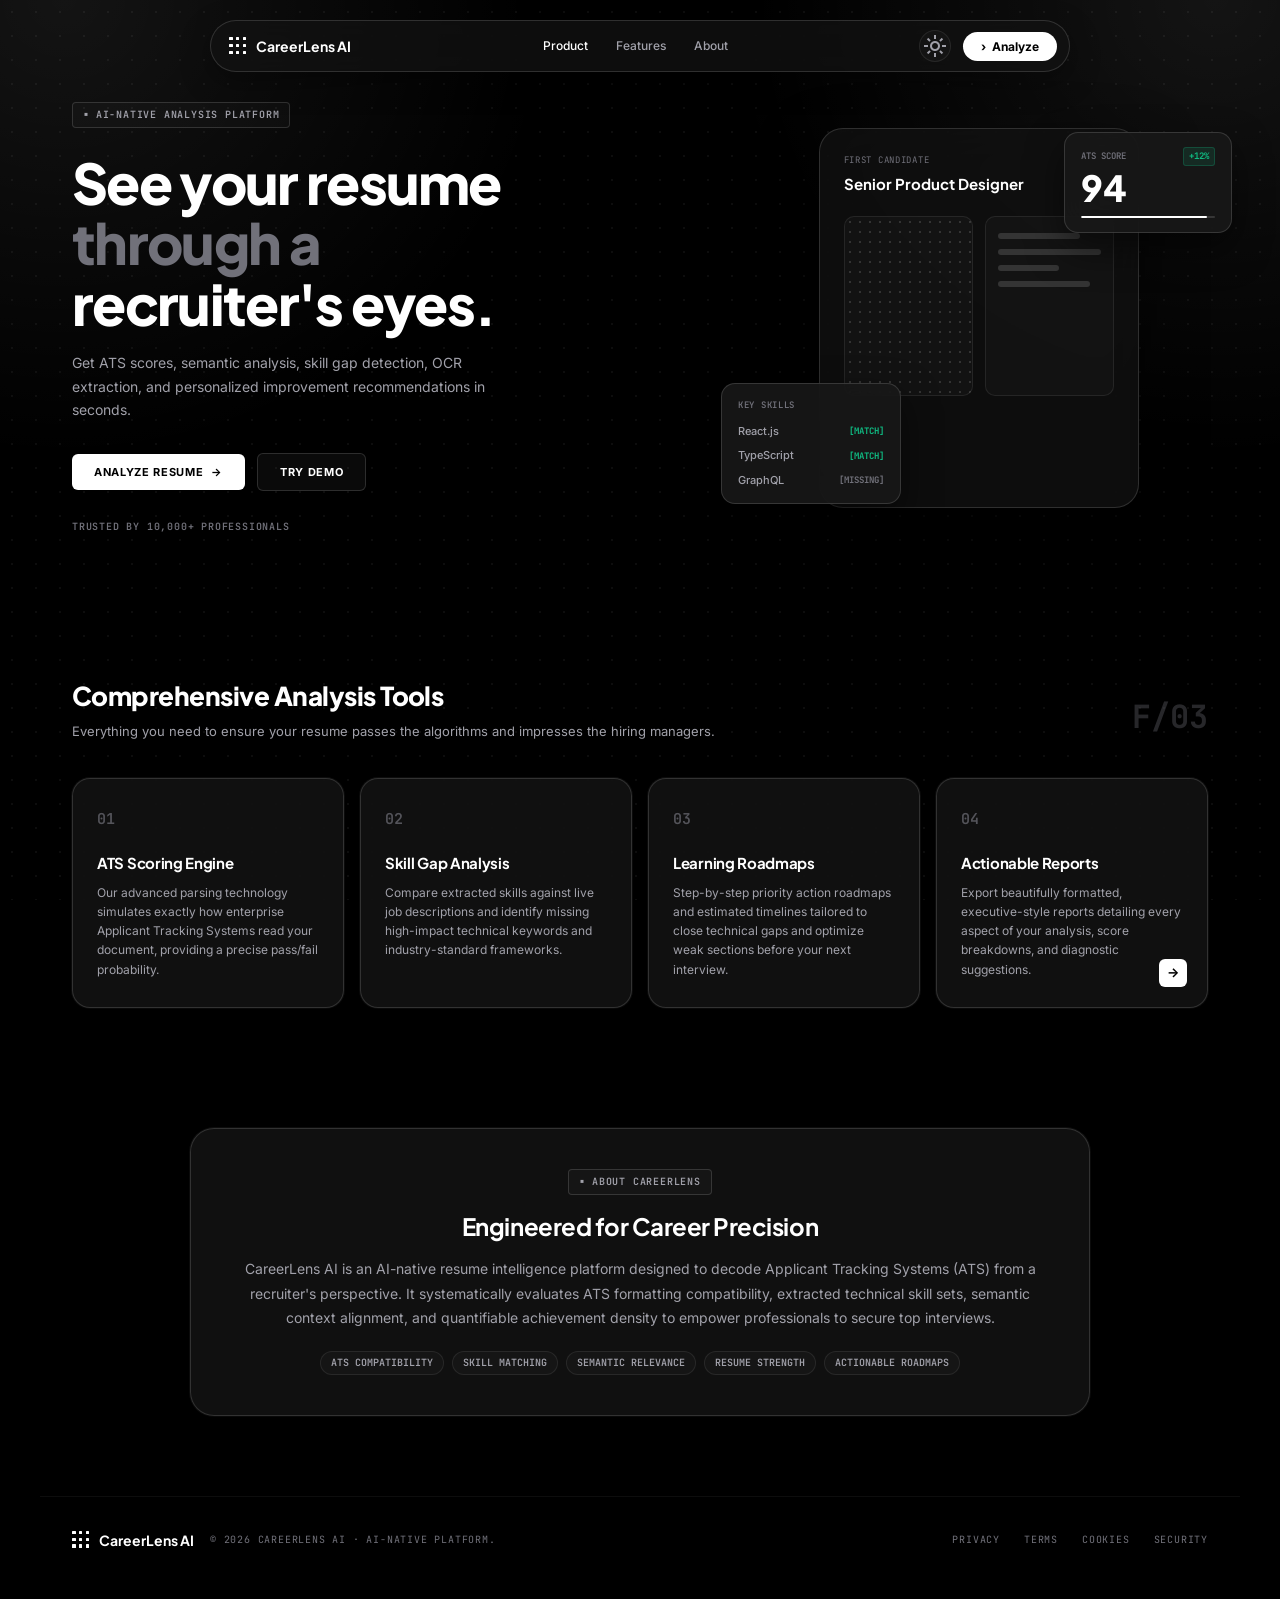
<file: templates/index.html>
<!DOCTYPE html>
<html lang="en">
<head>
  <meta charset="utf-8" />
  <meta name="viewport" content="width=device-width, initial-scale=1.0" />
  <title>CareerLens AI — See Your Resume Through a Recruiter's Eyes</title>
  <meta name="description" content="AI-native resume analysis platform. Instant ATS scores, semantic keyword matching, skill gap detection, and personalized roadmaps." />

  <!-- Google Fonts -->
  <link rel="preconnect" href="https://fonts.googleapis.com" />
  <link rel="preconnect" href="https://fonts.gstatic.com" crossorigin />
  <link href="https://fonts.googleapis.com/css2?family=Inter:wght@300;400;500;600;700&family=Plus+Jakarta+Sans:wght@600;700;800&family=JetBrains+Mono:wght@400;500;600;700&display=swap" rel="stylesheet" />
  <link href="https://fonts.googleapis.com/css2?family=Material+Symbols+Outlined:wght,FILL@100..700,0..1&display=swap" rel="stylesheet" />
  <link rel="stylesheet" href="https://cdnjs.cloudflare.com/ajax/libs/font-awesome/6.5.1/css/all.min.css" />

  <!-- Styles -->
  <link rel="stylesheet" href="/static/css/style.css" />

  <!-- Early Theme Init -->
  <script>
    (function() {
      const saved = localStorage.getItem('cl_theme') || 'dark';
      document.documentElement.setAttribute('data-theme', saved);
    })();
  </script>
</head>
<body class="cl-landing-body">

  <!-- Atmospheric Spotlight Beams -->
  <div class="cl-spotlight-left" aria-hidden="true"></div>
  <div class="cl-spotlight-right" aria-hidden="true"></div>

  <!-- ════════════════════════════════════════════
       1. STICKY FLOATING PILL NAVBAR
       ════════════════════════════════════════════ -->
  <header class="cl-floating-nav-wrapper">
    <nav class="cl-floating-navbar" role="navigation" aria-label="Main navigation">
      <a href="/" class="cl-brand" aria-label="CareerLens AI Home">
        <div class="cl-brand-matrix" aria-hidden="true">
          <span></span><span></span><span></span>
          <span></span><span></span><span></span>
          <span></span><span></span><span></span>
        </div>
        <span class="cl-brand-name">CareerLens AI</span>
      </a>

      <div class="cl-floating-links" role="list">
        <a href="#product" class="active" role="listitem">Product</a>
        <a href="#features" role="listitem">Features</a>
        <a href="#about" role="listitem">About</a>
      </div>

      <div class="cl-floating-cta">
        <button class="cl-theme-toggle" id="theme-toggle-btn" aria-label="Toggle light and dark mode" title="Toggle Theme">
          <span class="material-symbols-outlined" id="theme-icon">light_mode</span>
        </button>
        <button class="cl-btn-pill-analyze" id="analyze-trigger-btn" onclick="openUploadDrawer()" aria-expanded="false" aria-controls="upload-drawer" aria-label="Analyze Resume">
          <span class="cl-chevron-icon">›</span> Analyze
        </button>
      </div>
    </nav>
  </header>

  <!-- ════════════════════════════════════════════
       2. HERO SECTION
       ════════════════════════════════════════════ -->
  <main>
    <section class="cl-hero-exact" id="product">
      <div class="cl-hero-inner">

        <!-- Left Column: Copy & Actions -->
        <div class="cl-hero-copy">
          <div class="cl-hero-tag">
            <span class="cl-tag-sq">▪</span> AI-NATIVE ANALYSIS PLATFORM
          </div>

          <h1 class="cl-hero-title-exact">
            See your resume<br>
            <span class="cl-dim-line">through a</span><br>
            recruiter's eyes.
          </h1>

          <p class="cl-hero-desc-exact">
            Get ATS scores, semantic analysis, skill gap detection, OCR extraction, and personalized improvement recommendations in seconds.
          </p>

          <div class="cl-hero-buttons-exact">
            <button class="cl-btn-analyze-rect" id="analyze-trigger-btn-hero" onclick="openUploadDrawer()">
              ANALYZE RESUME <span class="cl-btn-arrow">→</span>
            </button>
            <button class="cl-btn-demo-rect" id="demo-trigger-btn-hero" onclick="runDemoScan()">
              TRY DEMO
            </button>
          </div>

          <div class="cl-hero-trust-label">
            TRUSTED BY 10,000+ PROFESSIONALS
          </div>
        </div>

        <!-- Right Column: Glass Mockup Dashboard -->
        <div class="cl-hero-mockup-wrapper" aria-hidden="true">
          
          <!-- Base Mockup Container -->
          <div class="cl-mock-container">
            <div class="cl-mock-header">
              <div class="cl-mock-subtitle">FIRST CANDIDATE</div>
              <div class="cl-mock-candidate-name">Senior Product Designer</div>
            </div>

            <div class="cl-mock-body-grid">
              <div class="cl-mock-dot-box"></div>
              <div class="cl-mock-lines-box">
                <div class="cl-mock-line w-80"></div>
                <div class="cl-mock-line w-100"></div>
                <div class="cl-mock-line w-60"></div>
                <div class="cl-mock-line w-90"></div>
              </div>
            </div>
          </div>

          <!-- Floating Glass Card 1: ATS SCORE 94 -->
          <div class="cl-float-score-card">
            <div class="cl-float-score-header">
              <span class="cl-float-score-label">ATS SCORE</span>
              <span class="cl-float-pill-green">+12%</span>
            </div>
            <div class="cl-float-score-number" id="hero-mock-score">94</div>
            <div class="cl-float-score-track">
              <div class="cl-float-score-fill" id="hero-mock-bar" style="width:94%;"></div>
            </div>
          </div>

          <!-- Floating Glass Card 2: KEY SKILLS -->
          <div class="cl-float-skills-card">
            <div class="cl-float-skills-header">KEY SKILLS</div>
            <div class="cl-float-skills-list">
              <div class="cl-float-skill-row">
                <span class="cl-float-skill-name">React.js</span>
                <span class="cl-skill-tag-match">[MATCH]</span>
              </div>
              <div class="cl-float-skill-row">
                <span class="cl-float-skill-name">TypeScript</span>
                <span class="cl-skill-tag-match">[MATCH]</span>
              </div>
              <div class="cl-float-skill-row">
                <span class="cl-float-skill-name">GraphQL</span>
                <span class="cl-skill-tag-miss">[MISSING]</span>
              </div>
            </div>
          </div>

        </div>

      </div>

      <!-- ════ Sliding Upload Drawer ════ -->
      <div id="upload-drawer" style="display:none;margin-top:56px;" aria-label="Resume upload portal">
        <div class="cl-upload-panel">
          <div style="margin-bottom:24px;">
            <div class="cl-hero-tag" style="margin-bottom:10px;">
              <span class="cl-tag-sq">▪</span> RESUME SCANNER
            </div>
            <h2 style="font-size:20px;font-weight:700;margin-bottom:4px;">Upload Portal</h2>
            <p class="label-mono">Upload your PDF resume and paste target job requirements to begin instant analysis.</p>
          </div>

          <form id="analyzer-form" method="POST" action="/upload" enctype="multipart/form-data" novalidate>
            <input type="hidden" id="temp-filename" name="temp_filename" />

            <div class="cl-upload-grid">
              <!-- Left: File Dropzone -->
              <div>
                <label class="label-mono" style="display:block;margin-bottom:8px;">Resume PDF</label>
                <div class="cl-dropzone" id="upload-area" tabindex="0" role="button"
                     aria-label="Click or drag to upload PDF" title="Drag and drop or click to upload">
                  <div class="cl-dropzone-icon" aria-hidden="true">
                    <span class="material-symbols-outlined">upload_file</span>
                  </div>
                  <div style="font-size:13px;font-weight:600;color:var(--text-primary);margin-bottom:4px;">
                    Click or drag PDF here
                  </div>
                  <div class="label-mono">Max 5 MB · PDF only</div>
                  <input type="file" id="file-input" name="resume" accept=".pdf" class="visually-hidden"
                         style="display:none;" aria-label="Upload resume PDF" />
                </div>

                <!-- File badge -->
                <div class="cl-file-badge" id="file-name-badge" style="display:none;">
                  <span style="display:flex;align-items:center;gap:8px;font-size:12px;font-weight:600;color:var(--accent-match);">
                    <span class="material-symbols-outlined" style="font-size:16px;">check_circle</span>
                    <span id="file-display-name"></span>
                  </span>
                  <button type="button" class="btn-cl-ghost" id="change-file-btn" style="padding:4px 8px;font-size:11px;">
                    Change
                  </button>
                </div>

                <!-- Progress bar -->
                <div class="cl-progress-wrap" id="upload-progress-container" style="display:none;">
                  <div style="display:flex;justify-content:space-between;align-items:center;margin-bottom:6px;">
                    <span style="font-family:var(--font-mono);font-size:10px;color:var(--text-secondary);display:flex;align-items:center;gap:6px;">
                      <span class="material-symbols-outlined" style="font-size:12px;animation:spin 1s linear infinite;">sync</span>
                      Uploading
                    </span>
                    <span style="font-family:var(--font-mono);font-size:10px;color:var(--text-muted);" id="upload-percentage">0%</span>
                  </div>
                  <div class="cl-progress-track">
                    <div class="cl-progress-fill" id="upload-progress-bar" style="width:0%;"></div>
                  </div>
                  <div style="display:flex;justify-content:space-between;margin-top:6px;">
                    <span style="font-family:var(--font-mono);font-size:9px;color:var(--text-muted);" id="upload-size"></span>
                    <button type="button" class="btn-cl-ghost" id="cancel-upload-btn"
                            style="padding:0;font-size:10px;color:var(--accent-miss);">Cancel</button>
                  </div>
                </div>
              </div>

              <!-- Right: Job Description -->
              <div>
                <label class="label-mono" style="display:block;margin-bottom:8px;" for="job-description">
                  Target Job Description
                </label>
                <div class="cl-sample-pills" role="group" aria-label="Sample job descriptions">
                  <button type="button" class="cl-sample-pill" onclick="useSample('swe')">Software Engineer</button>
                  <button type="button" class="cl-sample-pill" onclick="useSample('frontend')">Frontend Dev</button>
                  <button type="button" class="cl-sample-pill" onclick="useSample('backend')">Backend Dev</button>
                  <button type="button" class="cl-sample-pill" onclick="useSample('data')">Data Analyst</button>
                  <button type="button" class="cl-sample-pill" onclick="useSample('ml')">ML Engineer</button>
                </div>
                <textarea class="cl-textarea" id="job-description" name="job_description" rows="7"
                          placeholder="Paste the target job requirements here (min. 20 characters) or click one of the quick sample role pills above..."
                          required aria-required="true"></textarea>
              </div>
            </div>

            <button type="submit" class="btn-cl-primary" id="submit-btn"
                    style="width:100%;justify-content:center;padding:14px;font-size:14px;">
              Analyze Resume Match →
            </button>
          </form>
        </div>
      </div>
    </section>

    <!-- ════════════════════════════════════════════
         3. FEATURES SECTION (F/03 4-Card Grid)
         ════════════════════════════════════════════ -->
    <section class="cl-features-section-exact reveal-on-scroll" id="features">
      <div class="cl-features-header-exact">
        <div class="cl-features-title-wrap">
          <h2 class="cl-features-main-title">Comprehensive Analysis Tools</h2>
          <p class="cl-features-sub-title">Everything you need to ensure your resume passes the algorithms and impresses the hiring managers.</p>
        </div>
        <div class="cl-features-code-tag">F/03</div>
      </div>

      <div class="cl-features-grid-4">
        <!-- Card 01 -->
        <div class="cl-feature-card-exact reveal-on-scroll" style="animation-delay:0.05s;">
          <div class="cl-feature-num">01</div>
          <h3 class="cl-feature-title">ATS Scoring Engine</h3>
          <p class="cl-feature-desc">Our advanced parsing technology simulates exactly how enterprise Applicant Tracking Systems read your document, providing a precise pass/fail probability.</p>
        </div>

        <!-- Card 02 -->
        <div class="cl-feature-card-exact reveal-on-scroll" style="animation-delay:0.1s;">
          <div class="cl-feature-num">02</div>
          <h3 class="cl-feature-title">Skill Gap Analysis</h3>
          <p class="cl-feature-desc">Compare extracted skills against live job descriptions and identify missing high-impact technical keywords and industry-standard frameworks.</p>
        </div>

        <!-- Card 03 -->
        <div class="cl-feature-card-exact reveal-on-scroll" style="animation-delay:0.15s;">
          <div class="cl-feature-num">03</div>
          <h3 class="cl-feature-title">Learning Roadmaps</h3>
          <p class="cl-feature-desc">Step-by-step priority action roadmaps and estimated timelines tailored to close technical gaps and optimize weak sections before your next interview.</p>
        </div>

        <!-- Card 04 -->
        <div class="cl-feature-card-exact reveal-on-scroll" style="animation-delay:0.2s;">
          <div class="cl-feature-num">04</div>
          <h3 class="cl-feature-title">Actionable Reports</h3>
          <p class="cl-feature-desc">Export beautifully formatted, executive-style reports detailing every aspect of your analysis, score breakdowns, and diagnostic suggestions.</p>
          <div class="cl-feature-arrow-btn" aria-hidden="true">
            <span>→</span>
          </div>
        </div>
      </div>
    </section>

    <!-- ════════════════════════════════════════════
         4. ABOUT SECTION
         ════════════════════════════════════════════ -->
    <section class="cl-about-section-exact reveal-on-scroll" id="about">
      <div class="cl-about-inner">
        <div class="cl-hero-tag" style="margin-bottom:12px;">
          <span class="cl-tag-sq">▪</span> ABOUT CAREERLENS
        </div>
        <h2 style="font-size:24px;font-weight:700;margin-bottom:12px;color:var(--text-primary);">
          Engineered for Career Precision
        </h2>
        <p style="font-size:14px;color:var(--text-secondary);line-height:1.75;margin-bottom:20px;">
          CareerLens AI is an AI-native resume intelligence platform designed to decode Applicant Tracking Systems (ATS) from a recruiter's perspective. It systematically evaluates ATS formatting compatibility, extracted technical skill sets, semantic context alignment, and quantifiable achievement density to empower professionals to secure top interviews.
        </p>
        <div class="cl-about-pills-row">
          <span class="cl-pill cl-pill-neutral">ATS Compatibility</span>
          <span class="cl-pill cl-pill-neutral">Skill Matching</span>
          <span class="cl-pill cl-pill-neutral">Semantic Relevance</span>
          <span class="cl-pill cl-pill-neutral">Resume Strength</span>
          <span class="cl-pill cl-pill-neutral">Actionable Roadmaps</span>
        </div>
      </div>
    </section>
  </main>

  <!-- ════════════════════════════════════════════
       5. MINIMAL FOOTER
       ════════════════════════════════════════════ -->
  <footer class="cl-footer-exact">
    <div class="cl-footer-left">
      <div class="cl-brand" style="text-decoration:none;">
        <div class="cl-brand-matrix" aria-hidden="true">
          <span></span><span></span><span></span>
          <span></span><span></span><span></span>
          <span></span><span></span><span></span>
        </div>
        <span class="cl-brand-name">CareerLens AI</span>
      </div>
      <span class="cl-footer-copy-text">© 2026 CAREERLENS AI · AI-NATIVE PLATFORM.</span>
    </div>

    <nav class="cl-footer-links-exact" aria-label="Footer navigation">
      <a href="#">PRIVACY</a>
      <a href="#">TERMS</a>
      <a href="#">COOKIES</a>
      <a href="#">SECURITY</a>
    </nav>
  </footer>

  <!-- ════════════════════════════════════════════
       6. MODALS & OVERLAYS (HIDDEN BY DEFAULT)
       ════════════════════════════════════════════ -->

  <!-- Scanning Screen (Wave & Donut Pipeline) -->
  <div id="loading-overlay" style="display:none;" aria-live="polite" role="status">
    
    <header class="cl-floating-nav-wrapper">
      <nav class="cl-floating-navbar">
        <a href="/" class="cl-brand">
          <div class="cl-brand-matrix">
            <span></span><span></span><span></span>
            <span></span><span></span><span></span>
            <span></span><span></span><span></span>
          </div>
          <span class="cl-brand-name">CareerLens AI</span>
        </a>
        <div class="cl-floating-links">
          <a href="#product" class="active">Product</a>
          <a href="#features">Features</a>
          <a href="#about">About</a>
        </div>
        <div class="cl-floating-cta">
          <button class="cl-btn-pill-analyze" disabled>
            <span class="cl-chevron-icon">›</span> Analyze
          </button>
        </div>
      </nav>
    </header>

    <div class="cl-scanning-main-content">
      <!-- Wave Scanner View -->
      <div id="scan-view-wave" class="cl-scan-wave-box">
        <div class="cl-scan-graphic-container">
          <div class="cl-scan-doc-silhouette">
            <div class="cl-scan-avatar-circle"></div>
            <div class="cl-scan-line-skel" style="width:70%;"></div>
            <div class="cl-scan-line-skel" style="width:100%;"></div>
            <div class="cl-scan-line-skel" style="width:85%;"></div>
            <div class="cl-scan-line-skel" style="width:60%;"></div>
            <div class="cl-scan-line-skel" style="width:90%;"></div>
          </div>

          <svg class="cl-scan-wave-svg" viewBox="0 0 500 200" preserveAspectRatio="none">
            <defs>
              <linearGradient id="waveGlow" x1="0%" y1="0%" x2="100%" y2="0%">
                <stop offset="0%" stop-color="#ffffff" stop-opacity="0.2"/>
                <stop offset="30%" stop-color="#ffffff" stop-opacity="0.8"/>
                <stop offset="60%" stop-color="#ffffff" stop-opacity="1"/>
                <stop offset="85%" stop-color="#ffffff" stop-opacity="0.9"/>
                <stop offset="100%" stop-color="#ffffff" stop-opacity="0.3"/>
              </linearGradient>
              <filter id="waveBlur" x="-20%" y="-20%" width="140%" height="140%">
                <feGaussianBlur stdDeviation="3" result="blur"/>
                <feMerge>
                  <feMergeNode in="blur"/>
                  <feMergeNode in="SourceGraphic"/>
                </feMerge>
              </filter>
            </defs>
            <path class="wave-filament f-1" d="M 10 100 Q 140 100 220 70 T 360 40 T 490 100" />
            <path class="wave-filament f-2" d="M 10 100 Q 120 120 200 80 T 350 48 T 490 100" />
            <path class="wave-filament f-3" d="M 10 100 Q 150 140 240 100 T 370 65 T 490 100" />
            <path class="wave-main" d="M 10 100 Q 130 110 210 65 T 355 42 T 490 100" filter="url(#waveBlur)" stroke="url(#waveGlow)" />
            <circle cx="160" cy="92" r="2" fill="#fff" class="wave-sparkle s-1" />
            <circle cx="355" cy="42" r="3" fill="#fff" class="wave-sparkle s-2" />
            <circle cx="410" cy="115" r="2" fill="#fff" class="wave-sparkle s-3" />
          </svg>

          <div class="cl-scan-tube-wrap">
            <div class="cl-scan-tube-track">
              <div class="cl-scan-tube-fill" id="scan-tube-fill" style="width:0%;">
                <div class="cl-scan-tube-head"></div>
              </div>
            </div>
          </div>
        </div>

        <h2 class="cl-scanning-title-exact">
          Scanning for<br>
          recruiter insights...
        </h2>

        <div style="display:flex;flex-direction:column;align-items:center;gap:12px;margin-top:16px;">
          <div style="font-family:var(--font-mono);font-size:12px;letter-spacing:0.08em;color:var(--text-secondary);" id="scan-status-indicator">
            <span id="scan-pct-text">0%</span> · <span id="scan-stage-name">EXTRACTING RESUME DATA</span>
          </div>
          <button type="button" class="btn-cl-ghost" id="toggle-pipeline-details-btn" style="font-size:11px;color:var(--text-muted);">
            <span class="material-symbols-outlined" style="font-size:14px;">visibility</span> Show Analysis Pipeline
          </button>
        </div>
      </div>

      <!-- Donut Pipeline View -->
      <div id="scan-view-modal" class="cl-scan-modal-card" style="display:none;">
        <div class="cl-scan-modal-grid">
          <div class="cl-scan-circle-container">
            <svg viewBox="0 0 140 140" class="cl-scan-circle-svg">
              <circle cx="70" cy="70" r="58" fill="none" stroke="rgba(255,255,255,0.08)" stroke-width="8"></circle>
              <circle id="scan-circle-progress" cx="70" cy="70" r="58" fill="none"
                      stroke="#ffffff" stroke-width="8" stroke-linecap="round"
                      stroke-dasharray="364.42" stroke-dashoffset="364.42"
                      style="transform:rotate(-90deg);transform-origin:50% 50%;transition:stroke-dashoffset 0.15s ease;"></circle>
            </svg>
            <div class="cl-scan-circle-center">
              <div class="cl-scan-circle-pct" id="scan-circle-pct-label">0%</div>
              <div class="cl-scan-circle-tag">PROCESSING</div>
            </div>
          </div>

          <div class="cl-scan-modal-steps-col">
            <div class="cl-scan-step-row active-step" id="step-extract">
              <div class="cl-scan-step-badge"><span class="material-symbols-outlined">sync</span></div>
              <span class="cl-scan-step-text">Extracting Resume Data</span>
            </div>
            <div class="cl-scan-step-row pending" id="step-ocr">
              <div class="cl-scan-step-badge"><span class="material-symbols-outlined">document_scanner</span></div>
              <span class="cl-scan-step-text">Running OCR &amp; Text Recognition</span>
            </div>
            <div class="cl-scan-step-row pending" id="step-skills">
              <div class="cl-scan-step-badge"><span class="material-symbols-outlined">psychology</span></div>
              <span class="cl-scan-step-text">Matching Skills to Standards</span>
            </div>
            <div class="cl-scan-step-row pending" id="step-ats">
              <div class="cl-scan-step-badge"><span class="material-symbols-outlined">calculate</span></div>
              <span class="cl-scan-step-text">Calculating ATS Score</span>
            </div>
            <div class="cl-scan-step-row pending" id="step-report">
              <div class="cl-scan-step-badge"><span class="material-symbols-outlined">insights</span></div>
              <span class="cl-scan-step-text">Generating Recommendations</span>
            </div>

            <div style="margin-top:20px;">
              <button type="button" class="btn-cl-ghost" id="toggle-wave-view-btn" style="font-size:11px;color:var(--text-muted);padding-left:0;">
                <span class="material-symbols-outlined" style="font-size:14px;">graphic_eq</span> Switch to Wave Animation
              </button>
            </div>
          </div>
        </div>
      </div>

      <div style="text-align:center;margin-top:32px;">
        <button id="cancel-analysis" class="cl-btn-cancel-scan" aria-label="Cancel analysis">
          ✕ Cancel Analysis
        </button>
      </div>
    </div>

    <footer class="cl-footer-exact" style="width:100%;">
      <div class="cl-footer-left">
        <div class="cl-brand" style="text-decoration:none;">
          <div class="cl-brand-matrix">
            <span></span><span></span><span></span>
            <span></span><span></span><span></span>
            <span></span><span></span><span></span>
          </div>
          <span class="cl-brand-name">CareerLens AI</span>
        </div>
        <span class="cl-footer-copy-text">© 2026 CAREERLENS AI · AI-NATIVE PLATFORM.</span>
      </div>
      <div class="cl-footer-links-exact">
        <a href="#">PRIVACY</a>
        <a href="#">TERMS</a>
        <a href="#">COOKIES</a>
        <a href="#">SECURITY</a>
      </div>
    </footer>
  </div>

  <!-- Format Not Supported Error Screen -->
  <div id="format-error-overlay" style="display:none;" aria-modal="true" role="alertdialog">
    <header class="cl-floating-nav-wrapper">
      <nav class="cl-floating-navbar">
        <a href="/" class="cl-brand">
          <div class="cl-brand-matrix">
            <span></span><span></span><span></span>
            <span></span><span></span><span></span>
            <span></span><span></span><span></span>
          </div>
          <span class="cl-brand-name">CareerLens AI</span>
        </a>
        <div class="cl-floating-links">
          <a href="#product" class="active">Product</a>
          <a href="#features">Features</a>
          <a href="#about">About</a>
        </div>
        <div class="cl-floating-cta">
          <button class="cl-btn-pill-analyze" disabled>
            <span class="cl-chevron-icon">›</span> Analyze
          </button>
        </div>
      </nav>
    </header>

    <div class="cl-error-center-box">
      <div class="cl-error-icon-card">
        <div class="cl-error-doc-shape">
          <div class="cl-error-corner-fold"></div>
          <div class="cl-error-x-mark">✕</div>
        </div>
        <div class="cl-error-red-glow"></div>
      </div>

      <h2 class="cl-error-headline-exact" id="error-overlay-title">Format not supported</h2>
      <p class="cl-error-subtitle-exact" id="error-overlay-message">Please upload a valid resume format (PDF, DOCX)</p>

      <button type="button" class="cl-btn-try-again-exact" id="close-error-overlay-btn">
        Try Again
      </button>
    </div>

    <footer class="cl-footer-exact" style="width:100%;">
      <div class="cl-footer-left">
        <div class="cl-brand" style="text-decoration:none;">
          <div class="cl-brand-matrix">
            <span></span><span></span><span></span>
            <span></span><span></span><span></span>
            <span></span><span></span><span></span>
          </div>
          <span class="cl-brand-name">CareerLens AI</span>
        </div>
        <span class="cl-footer-copy-text">© 2026 CAREERLENS AI · AI-NATIVE PLATFORM.</span>
      </div>
      <div class="cl-footer-links-exact">
        <a href="#">PRIVACY</a>
        <a href="#">TERMS</a>
        <a href="#">COOKIES</a>
        <a href="#">SECURITY</a>
      </div>
    </footer>
  </div>

  <style>
    @keyframes spin {
      from { transform: rotate(0deg); }
      to   { transform: rotate(360deg); }
    }
  </style>

  <script src="/static/js/app.js"></script>
</body>
</html>
</file>
<file: static/css/style.css>
/* ============================================================
   CareerLens — Global Design System
   Obsidian Premium Dark & High-Contrast Light Design Tokens
   ============================================================ */

@import url('https://fonts.googleapis.com/css2?family=Inter:wght@300;400;500;600;700&family=Plus+Jakarta+Sans:wght@600;700;800&family=JetBrains+Mono:wght@400;500;600;700&display=swap');

:root {
  /* Canvas */
  --bg-base:             #000000;
  --bg-surface:          #0a0a0a;
  --bg-surface-2:        #111111;
  --bg-surface-3:        #181818;
  --bg-card:             rgba(18, 18, 18, 0.9);
  --bg-card-hover:       rgba(26, 26, 26, 0.95);

  /* Borders */
  --border-base:         rgba(255, 255, 255, 0.08);
  --border-subtle:       rgba(255, 255, 255, 0.05);
  --border-strong:       rgba(255, 255, 255, 0.14);
  --border-hover:        rgba(255, 255, 255, 0.25);

  /* Typography */
  --text-primary:        #ffffff;
  --text-secondary:      #a1a1aa;
  --text-muted:          #71717a;
  --text-accent:         rgba(255, 255, 255, 0.85);

  /* Accent */
  --accent-match:        #10b981;
  --accent-match-dim:    rgba(16, 185, 129, 0.12);
  --accent-match-border: rgba(16, 185, 129, 0.25);
  --accent-miss:         #ef4444;
  --accent-miss-dim:     rgba(239, 68, 68, 0.10);
  --accent-miss-border:  rgba(239, 68, 68, 0.25);
  --accent-warn:         #f59e0b;
  --accent-warn-dim:     rgba(245, 158, 11, 0.10);
  --accent-warn-border:  rgba(245, 158, 11, 0.25);

  /* Typography Scale */
  --font-sans:  'Inter', -apple-system, BlinkMacSystemFont, sans-serif;
  --font-head:  'Plus Jakarta Sans', -apple-system, BlinkMacSystemFont, sans-serif;
  --font-mono:  'JetBrains Mono', 'SF Mono', monospace;

  /* Radii */
  --radius-sm:   6px;
  --radius-md:   10px;
  --radius-lg:   14px;
  --radius-xl:   18px;
  --radius-2xl:  24px;
  --radius-pill: 9999px;

  /* Shadows */
  --shadow-card:       0 1px 3px rgba(0,0,0,0.6), 0 0 0 1px rgba(255,255,255,0.06);
  --shadow-card-hover: 0 8px 30px rgba(0,0,0,0.7), 0 0 0 1px rgba(255,255,255,0.14);

  /* Visuals */
  --dot-color:         rgba(255, 255, 255, 0.05);
  --spotlight-left:    radial-gradient(ellipse at 10% 0%, rgba(255,255,255,0.08) 0%, transparent 60%);
  --spotlight-right:   radial-gradient(ellipse at 90% 0%, rgba(255,255,255,0.08) 0%, transparent 60%);
  --nav-pill-bg:       rgba(18, 18, 18, 0.72);
  --bottom-nav-bg:     rgba(24, 24, 24, 0.78);
  --bottom-nav-active: rgba(255, 255, 255, 0.16);
  --topbar-bg:         rgba(10, 10, 10, 0.85);
  --subtle-card-bg:    rgba(255, 255, 255, 0.025);
  --mock-base-bg:      rgba(18, 18, 18, 0.75);
  --mock-card-bg:      rgba(24, 24, 24, 0.88);
  --btn-primary-bg:    #ffffff;
  --btn-primary-text:  #000000;
  --btn-primary-hover: #e4e4e7;
  --ring-track-color:  rgba(255, 255, 255, 0.06);
  --ring-fg-color:     #ffffff;
}

[data-theme="light"] {
  --bg-base:             #f8fafc;
  --bg-surface:          #ffffff;
  --bg-surface-2:        #f1f5f9;
  --bg-surface-3:        #e2e8f0;
  --bg-card:             #ffffff;
  --bg-card-hover:       #ffffff;

  --border-base:         rgba(0, 0, 0, 0.09);
  --border-subtle:       rgba(0, 0, 0, 0.05);
  --border-strong:       rgba(0, 0, 0, 0.16);
  --border-hover:        rgba(0, 0, 0, 0.28);

  --text-primary:        #09090b;
  --text-secondary:      #334155;
  --text-muted:          #64748b;
  --text-accent:         #0f172a;

  --accent-match:        #059669;
  --accent-match-dim:    rgba(5, 150, 105, 0.12);
  --accent-match-border: rgba(5, 150, 105, 0.32);
  --accent-miss:         #dc2626;
  --accent-miss-dim:     rgba(220, 38, 38, 0.10);
  --accent-miss-border:  rgba(220, 38, 38, 0.30);
  --accent-warn:         #d97706;
  --accent-warn-dim:     rgba(217, 119, 6, 0.12);
  --accent-warn-border:  rgba(217, 119, 6, 0.30);

  --shadow-card:       0 1px 3px rgba(0,0,0,0.05), 0 0 0 1px rgba(0,0,0,0.07);
  --shadow-card-hover: 0 10px 25px -4px rgba(0,0,0,0.08), 0 0 0 1px rgba(0,0,0,0.12);

  --dot-color:         rgba(0, 0, 0, 0.06);
  --spotlight-left:    radial-gradient(ellipse at 10% 0%, rgba(0,0,0,0.03) 0%, transparent 60%);
  --spotlight-right:   radial-gradient(ellipse at 90% 0%, rgba(0,0,0,0.03) 0%, transparent 60%);
  --nav-pill-bg:       rgba(255, 255, 255, 0.88);
  --bottom-nav-bg:     rgba(255, 255, 255, 0.92);
  --bottom-nav-active: #09090b;
  --topbar-bg:         rgba(255, 255, 255, 0.9);
  --subtle-card-bg:    #f8fafc;
  --mock-base-bg:      #ffffff;
  --mock-card-bg:      #f8fafc;
  --btn-primary-bg:    #09090b;
  --btn-primary-text:  #ffffff;
  --btn-primary-hover: #18181b;
  --ring-track-color:  rgba(0, 0, 0, 0.08);
  --ring-fg-color:     #09090b;
}

/* ── Reset & Base ── */
*, *::before, *::after { box-sizing: border-box; margin: 0; padding: 0; }
html { scroll-behavior: smooth; }

body {
  background-color: var(--bg-base);
  color: var(--text-primary);
  font-family: var(--font-sans);
  font-size: 14px;
  line-height: 1.6;
  -webkit-font-smoothing: antialiased;
  min-height: 100vh;
  position: relative;
  overflow-x: hidden;
}

/* Background Dotted Canvas */
body::before {
  content: '';
  position: fixed;
  inset: 0;
  background-image: radial-gradient(circle, var(--dot-color) 1px, transparent 1px);
  background-size: 24px 24px;
  pointer-events: none;
  z-index: 0;
}

.cl-spotlight-left {
  position: fixed;
  top: 0;
  left: 0;
  width: 50vw;
  height: 60vh;
  background: var(--spotlight-left);
  pointer-events: none;
  z-index: 0;
}

.cl-spotlight-right {
  position: fixed;
  top: 0;
  right: 0;
  width: 50vw;
  height: 60vh;
  background: var(--spotlight-right);
  pointer-events: none;
  z-index: 0;
}

/* Content above background */
header, main, footer, nav, #loading-overlay, #format-error-overlay {
  position: relative;
  z-index: 1;
}

/* Typography */
h1, h2, h3, h4, h5 {
  font-family: var(--font-head);
  font-weight: 700;
  color: var(--text-primary);
  letter-spacing: -0.02em;
}

.font-mono, code { font-family: var(--font-mono); }

.label-mono {
  font-family: var(--font-mono);
  font-size: 10px;
  font-weight: 600;
  letter-spacing: 0.08em;
  text-transform: uppercase;
  color: var(--text-muted);
}

/* 3x3 Dot-Matrix Logo */
.cl-brand-matrix {
  width: 18px;
  height: 18px;
  display: grid;
  grid-template-columns: repeat(3, 1fr);
  gap: 2.5px;
  flex-shrink: 0;
}

.cl-brand-matrix span {
  width: 3.5px;
  height: 3.5px;
  background: var(--text-primary);
  border-radius: 0.5px;
}

.cl-brand {
  display: flex;
  align-items: center;
  gap: 9px;
  text-decoration: none;
  color: var(--text-primary);
}

.cl-brand-name {
  font-family: var(--font-head);
  font-size: 14px;
  font-weight: 700;
  color: var(--text-primary);
}

/* ── 1. Top Landing Navbar ── */
.cl-floating-nav-wrapper {
  position: sticky;
  top: 20px;
  z-index: 300;
  display: flex;
  justify-content: center;
  padding: 0 20px;
  pointer-events: none;
}

.cl-floating-navbar {
  pointer-events: auto;
  display: flex;
  align-items: center;
  justify-content: space-between;
  gap: 32px;
  width: 100%;
  max-width: 860px;
  height: 52px;
  padding: 6px 12px 6px 18px;
  background: var(--nav-pill-bg);
  backdrop-filter: blur(20px);
  -webkit-backdrop-filter: blur(20px);
  border: 1px solid var(--border-strong);
  border-radius: var(--radius-pill);
  box-shadow: 0 10px 30px rgba(0,0,0,0.35);
  transition: all 0.25s ease;
}

.cl-floating-links {
  display: flex;
  align-items: center;
  gap: 28px;
}

.cl-floating-links a {
  font-size: 12px;
  color: var(--text-secondary);
  text-decoration: none;
  font-weight: 500;
  transition: color 0.2s ease;
}

.cl-floating-links a:hover,
.cl-floating-links a.active {
  color: var(--text-primary);
}

.cl-floating-cta {
  display: flex;
  align-items: center;
  gap: 12px;
}

.cl-btn-pill-analyze {
  display: inline-flex;
  align-items: center;
  gap: 6px;
  padding: 7px 18px;
  background: var(--btn-primary-bg);
  color: var(--btn-primary-text);
  font-family: var(--font-sans);
  font-size: 12px;
  font-weight: 700;
  border: none;
  border-radius: var(--radius-pill);
  cursor: pointer;
  transition: transform 0.15s ease;
  white-space: nowrap;
}

.cl-btn-pill-analyze:hover { transform: scale(1.02); }

.cl-theme-toggle {
  display: inline-flex;
  align-items: center;
  justify-content: center;
  width: 32px;
  height: 32px;
  border-radius: var(--radius-pill);
  border: 1px solid var(--border-base);
  background: var(--subtle-card-bg);
  color: var(--text-secondary);
  cursor: pointer;
  transition: all 0.2s ease;
}

.cl-theme-toggle:hover { color: var(--text-primary); border-color: var(--border-strong); }

/* ── 2. Top Dashboard Bar ── */
.cl-dashboard-topbar {
  position: sticky;
  top: 0;
  z-index: 200;
  background: var(--topbar-bg);
  backdrop-filter: blur(16px);
  -webkit-backdrop-filter: blur(16px);
  border-bottom: 1px solid var(--border-subtle);
  padding: 12px 24px;
}

.cl-topbar-inner {
  max-width: 1200px;
  margin: 0 auto;
  display: flex;
  align-items: center;
  justify-content: space-between;
  flex-wrap: wrap;
  gap: 16px;
}

.cl-topbar-badge {
  font-family: var(--font-mono);
  font-size: 11px;
  color: var(--text-secondary);
  background: var(--subtle-card-bg);
  border: 1px solid var(--border-base);
  padding: 4px 10px;
  border-radius: var(--radius-pill);
  max-width: 280px;
  overflow: hidden;
  text-overflow: ellipsis;
  white-space: nowrap;
}

.cl-topbar-actions {
  display: flex;
  align-items: center;
  gap: 10px;
}

/* ── 3. Exact Bottom Floating Capsule Menu (Reference Screenshot) ── */
.cl-bottom-nav-capsule {
  position: fixed;
  bottom: 24px;
  left: 50%;
  transform: translateX(-50%);
  z-index: 500;
  display: flex;
  align-items: center;
  gap: 4px;
  padding: 4px 8px;
  background: var(--bottom-nav-bg);
  backdrop-filter: blur(24px);
  -webkit-backdrop-filter: blur(24px);
  border: 1px solid var(--border-strong);
  border-radius: var(--radius-pill);
  box-shadow: 0 16px 40px rgba(0,0,0,0.6);
  transition: all 0.25s ease;
}

.cl-bottom-nav-item {
  display: flex;
  flex-direction: column;
  align-items: center;
  justify-content: center;
  gap: 2px;
  padding: 6px 18px;
  border-radius: var(--radius-pill);
  border: none;
  background: transparent;
  color: var(--text-secondary);
  cursor: pointer;
  transition: all 0.2s ease;
  text-decoration: none;
}

.cl-bottom-nav-item .material-symbols-outlined {
  font-size: 20px;
  line-height: 1;
  transition: transform 0.2s ease;
}

.cl-bottom-nav-item span:last-child {
  font-size: 10px;
  font-weight: 500;
  font-family: var(--font-sans);
  letter-spacing: 0.01em;
}

.cl-bottom-nav-item:hover {
  color: var(--text-primary);
}

.cl-bottom-nav-item.active {
  background: var(--bottom-nav-active);
  color: #ffffff;
}

[data-theme="light"] .cl-bottom-nav-item.active {
  color: #ffffff;
}

.cl-bottom-nav-item.active span:last-child {
  font-weight: 600;
}

/* ── 4. Main Centered Dashboard ── */
.cl-main-centered {
  max-width: 1200px;
  margin: 0 auto;
  padding: 32px 24px 110px;
}

/* ── 5. Hero Section (Landing Page) ── */
.cl-hero-exact {
  max-width: 1200px;
  margin: 0 auto;
  padding: 50px 32px 80px;
  /* Hero is always visible — never hidden by reveal system */
  opacity: 1 !important;
  transform: none !important;
}

.cl-hero-inner {
  display: grid;
  grid-template-columns: 1.15fr 0.85fr;
  gap: 56px;
  align-items: center;
}

.cl-hero-copy {
  display: flex;
  flex-direction: column;
  align-items: flex-start;
}

.cl-hero-tag {
  display: inline-flex;
  align-items: center;
  gap: 6px;
  padding: 4px 10px;
  background: var(--subtle-card-bg);
  border: 1px solid var(--border-strong);
  border-radius: 4px;
  font-family: var(--font-mono);
  font-size: 10px;
  font-weight: 600;
  letter-spacing: 0.08em;
  color: var(--text-secondary);
  margin-bottom: 24px;
  text-transform: uppercase;
}

.cl-hero-title-exact {
  font-family: var(--font-head);
  font-size: clamp(38px, 4.5vw, 56px);
  font-weight: 800;
  line-height: 1.08;
  letter-spacing: -0.03em;
  color: #ffffff;
  margin-bottom: 18px;
}

[data-theme="light"] .cl-hero-title-exact { color: #09090b; }

.cl-dim-line { color: #71717a !important; }
[data-theme="light"] .cl-dim-line { color: #94a3b8 !important; }

.cl-hero-desc-exact {
  font-size: 14px;
  color: var(--text-secondary);
  line-height: 1.65;
  max-width: 460px;
  margin-bottom: 32px;
}

.cl-hero-buttons-exact {
  display: flex;
  align-items: center;
  gap: 12px;
  margin-bottom: 28px;
}

.cl-btn-analyze-rect {
  display: inline-flex;
  align-items: center;
  gap: 8px;
  padding: 11px 22px;
  background: #ffffff;
  color: #000000;
  font-family: var(--font-sans);
  font-size: 11px;
  font-weight: 700;
  letter-spacing: 0.06em;
  text-transform: uppercase;
  border: none;
  border-radius: 6px;
  cursor: pointer;
  transition: all 0.2s ease;
}

[data-theme="light"] .cl-btn-analyze-rect { background: #09090b; color: #ffffff; }
.cl-btn-analyze-rect:hover { transform: translateY(-1px); box-shadow: 0 4px 20px rgba(255,255,255,0.2); }

.cl-btn-demo-rect {
  display: inline-flex;
  align-items: center;
  padding: 11px 22px;
  background: rgba(255, 255, 255, 0.04);
  color: #ffffff;
  font-family: var(--font-sans);
  font-size: 11px;
  font-weight: 700;
  letter-spacing: 0.06em;
  text-transform: uppercase;
  border: 1px solid var(--border-strong);
  border-radius: 6px;
  cursor: pointer;
  transition: all 0.2s ease;
}

[data-theme="light"] .cl-btn-demo-rect { background: #ffffff; color: #09090b; }
.cl-btn-demo-rect:hover { background: rgba(255, 255, 255, 0.08); }

.cl-hero-trust-label {
  font-family: var(--font-mono);
  font-size: 10px;
  font-weight: 600;
  letter-spacing: 0.08em;
  color: var(--text-muted);
  text-transform: uppercase;
}

/* ── 6. Hero Dashboard Mockup ── */
.cl-hero-mockup-wrapper {
  position: relative;
  display: flex;
  align-items: center;
  justify-content: center;
  min-height: 420px;
}

.cl-mock-container {
  width: 320px;
  min-height: 380px;
  background: var(--mock-base-bg);
  backdrop-filter: blur(24px);
  -webkit-backdrop-filter: blur(24px);
  border: 1px solid var(--border-strong);
  border-radius: var(--radius-2xl);
  padding: 24px;
  box-shadow: 0 25px 60px rgba(0,0,0,0.6);
  position: relative;
  z-index: 1;
}

.cl-mock-header { margin-bottom: 20px; }
.cl-mock-subtitle {
  font-family: var(--font-mono);
  font-size: 9px;
  letter-spacing: 0.08em;
  color: var(--text-muted);
  text-transform: uppercase;
  margin-bottom: 4px;
}

.cl-mock-candidate-name {
  font-family: var(--font-head);
  font-size: 15px;
  font-weight: 700;
  color: var(--text-primary);
}

.cl-mock-body-grid {
  display: grid;
  grid-template-columns: 1fr 1fr;
  gap: 12px;
}

.cl-mock-dot-box {
  height: 180px;
  background-color: var(--subtle-card-bg);
  background-image: radial-gradient(circle, var(--border-strong) 1px, transparent 1px);
  background-size: 10px 10px;
  border: 1px solid var(--border-base);
  border-radius: var(--radius-md);
}

.cl-mock-lines-box {
  height: 180px;
  background: var(--subtle-card-bg);
  border: 1px solid var(--border-base);
  border-radius: var(--radius-md);
  padding: 16px 12px;
  display: flex;
  flex-direction: column;
  gap: 10px;
}

.cl-mock-line { height: 6px; background: var(--border-strong); border-radius: 99px; }
.cl-mock-line.w-80 { width: 80%; }
.cl-mock-line.w-100 { width: 100%; }
.cl-mock-line.w-60 { width: 60%; }
.cl-mock-line.w-90 { width: 90%; }

/* Floating Card 1: ATS SCORE 94 */
.cl-float-score-card {
  position: absolute;
  top: 24px;
  right: -24px;
  width: 168px;
  background: var(--mock-card-bg);
  backdrop-filter: blur(20px);
  -webkit-backdrop-filter: blur(20px);
  border: 1px solid var(--border-strong);
  border-radius: var(--radius-lg);
  padding: 14px 16px;
  box-shadow: 0 16px 36px rgba(0,0,0,0.5);
  z-index: 20;
  animation: floatSubtle 5s ease-in-out infinite;
}

.cl-float-score-header {
  display: flex;
  align-items: center;
  justify-content: space-between;
  margin-bottom: 4px;
}

.cl-float-score-label {
  font-family: var(--font-mono);
  font-size: 9px;
  font-weight: 600;
  color: var(--text-muted);
}

.cl-float-pill-green {
  font-family: var(--font-mono);
  font-size: 9px;
  font-weight: 700;
  color: var(--accent-match);
  background: var(--accent-match-dim);
  border: 1px solid var(--accent-match-border);
  padding: 1px 5px;
  border-radius: 3px;
}

.cl-float-score-number {
  font-family: var(--font-head);
  font-size: 36px;
  font-weight: 800;
  line-height: 1;
  color: var(--text-primary);
  margin-bottom: 10px;
}

.cl-float-score-track {
  width: 100%;
  height: 2px;
  background: var(--border-strong);
  border-radius: 99px;
  overflow: hidden;
}

.cl-float-score-fill {
  height: 100%;
  background: var(--text-primary);
  border-radius: 99px;
}

/* Floating Card 2: Key Skills */
.cl-float-skills-card {
  position: absolute;
  bottom: 24px;
  left: -28px;
  width: 180px;
  background: var(--mock-card-bg);
  backdrop-filter: blur(20px);
  -webkit-backdrop-filter: blur(20px);
  border: 1px solid var(--border-strong);
  border-radius: var(--radius-lg);
  padding: 14px 16px;
  box-shadow: 0 16px 36px rgba(0,0,0,0.5);
  z-index: 20;
  animation: floatSubtle 5s ease-in-out 2.5s infinite;
}

.cl-float-skills-header {
  font-family: var(--font-mono);
  font-size: 9px;
  font-weight: 600;
  letter-spacing: 0.08em;
  color: var(--text-muted);
  margin-bottom: 10px;
  text-transform: uppercase;
}

.cl-float-skills-list { display: flex; flex-direction: column; gap: 7px; }
.cl-float-skill-row { display: flex; align-items: center; justify-content: space-between; font-size: 11px; }
.cl-float-skill-name { color: var(--text-secondary); font-weight: 500; }
.cl-skill-tag-match { font-family: var(--font-mono); font-size: 9px; font-weight: 700; color: var(--accent-match); }
.cl-skill-tag-miss { font-family: var(--font-mono); font-size: 9px; font-weight: 700; color: var(--text-muted); }

@keyframes floatSubtle {
  0%, 100% { transform: translateY(0px); }
  50%       { transform: translateY(-8px); }
}

/* ── 7. Upload Drawer ── */
#upload-drawer {
  max-width: 1200px;
  margin: 0 auto;
  padding: 0 32px 60px;
}

.cl-upload-panel {
  background: var(--bg-card);
  border: 1px solid var(--border-strong);
  border-radius: var(--radius-2xl);
  padding: 36px;
  box-shadow: var(--shadow-card);
}

.cl-upload-grid {
  display: grid;
  grid-template-columns: 1fr 1fr;
  gap: 24px;
  margin-bottom: 24px;
}

.cl-dropzone {
  border: 1.5px dashed var(--border-strong);
  border-radius: var(--radius-lg);
  padding: 36px 20px;
  display: flex;
  flex-direction: column;
  align-items: center;
  justify-content: center;
  text-align: center;
  cursor: pointer;
  background: var(--subtle-card-bg);
  min-height: 180px;
  transition: all 0.2s ease;
}

.cl-dropzone:hover, .cl-dropzone.dragover { border-color: var(--text-primary); background: var(--bg-card); }

.cl-dropzone-icon {
  width: 44px;
  height: 44px;
  border-radius: 50%;
  border: 1px solid var(--border-base);
  display: flex;
  align-items: center;
  justify-content: center;
  margin-bottom: 12px;
  font-size: 20px;
  color: var(--text-muted);
}

.cl-file-badge {
  display: flex;
  align-items: center;
  justify-content: space-between;
  gap: 12px;
  padding: 10px 14px;
  background: var(--subtle-card-bg);
  border: 1px solid var(--border-base);
  border-radius: var(--radius-md);
  margin-top: 10px;
}

.cl-progress-wrap {
  padding: 12px 14px;
  background: var(--subtle-card-bg);
  border: 1px solid var(--border-base);
  border-radius: var(--radius-md);
  margin-top: 10px;
}

.cl-progress-track {
  width: 100%;
  height: 4px;
  background: var(--border-strong);
  border-radius: 99px;
  overflow: hidden;
  margin-top: 8px;
}

.cl-progress-fill { height: 100%; background: var(--text-primary); border-radius: 99px; }

.cl-sample-pills { display: flex; flex-wrap: wrap; gap: 6px; margin-bottom: 10px; }
.cl-sample-pill {
  padding: 4px 12px;
  background: var(--subtle-card-bg);
  border: 1px solid var(--border-base);
  border-radius: var(--radius-pill);
  font-size: 11px;
  font-family: var(--font-mono);
  color: var(--text-secondary);
  cursor: pointer;
  transition: all 0.15s ease;
}

.cl-sample-pill:hover { border-color: var(--border-strong); color: var(--text-primary); }

.cl-textarea {
  width: 100%;
  background: rgba(255,255,255,0.02);
  border: 1px solid var(--border-base);
  border-radius: var(--radius-md);
  padding: 12px 14px;
  font-family: var(--font-sans);
  font-size: 13px;
  color: var(--text-primary);
  resize: vertical;
  outline: none;
}

.cl-textarea:focus { border-color: var(--border-hover); }

/* ── 8. Features Section (F/03 3-Card Row) ── */
.cl-features-section-exact {
  max-width: 1200px;
  margin: 0 auto;
  padding: 60px 32px 80px;
}

.cl-features-header-exact {
  display: flex;
  align-items: flex-end;
  justify-content: space-between;
  margin-bottom: 36px;
  gap: 20px;
}

.cl-features-main-title {
  font-family: var(--font-head);
  font-size: 26px;
  font-weight: 800;
  color: var(--text-primary);
  margin-bottom: 6px;
}

.cl-features-sub-title { font-size: 13px; color: var(--text-secondary); line-height: 1.5; }
.cl-features-code-tag { font-family: var(--font-mono); font-size: 32px; font-weight: 700; color: var(--text-muted); opacity: 0.35; }

.cl-features-grid-3, .cl-features-grid-4 {
  display: grid;
  grid-template-columns: repeat(auto-fit, minmax(250px, 1fr));
  gap: 16px;
}

@media (min-width: 1024px) {
  .cl-features-grid-4 {
    grid-template-columns: repeat(4, 1fr);
  }
}

.cl-feature-card-exact {
  background: var(--bg-card);
  border: 1px solid var(--border-strong);
  border-radius: var(--radius-xl);
  padding: 28px 24px;
  position: relative;
  overflow: hidden;
  box-shadow: var(--shadow-card);
  min-height: 220px;
  display: flex;
  flex-direction: column;
  transition: all 0.25s ease;
}

.cl-feature-card-exact:hover {
  border-color: var(--border-hover);
  transform: translateY(-2px);
  box-shadow: var(--shadow-card-hover);
}

.cl-feature-num {
  font-family: var(--font-mono);
  font-size: 15px;
  font-weight: 600;
  color: var(--text-muted);
  opacity: 0.7;
  margin-bottom: 20px;
}

.cl-feature-title {
  font-family: var(--font-head);
  font-size: 15px;
  font-weight: 700;
  color: var(--text-primary);
  margin-bottom: 8px;
}

.cl-feature-desc {
  font-size: 12px;
  color: var(--text-secondary);
  line-height: 1.6;
  flex: 1;
}

.cl-feature-arrow-btn {
  position: absolute;
  bottom: 20px;
  right: 20px;
  width: 28px;
  height: 28px;
  border-radius: 6px;
  background: #ffffff;
  color: #000000;
  display: flex;
  align-items: center;
  justify-content: center;
  font-size: 13px;
  font-weight: 700;
}

[data-theme="light"] .cl-feature-arrow-btn { background: #09090b; color: #ffffff; }

/* ── 8.1. About Section ── */
.cl-about-section-exact {
  max-width: 1200px;
  margin: 0 auto;
  padding: 40px 32px 80px;
}

.cl-about-inner {
  background: var(--bg-card);
  border: 1px solid var(--border-strong);
  border-radius: var(--radius-2xl);
  padding: 40px 48px;
  text-align: center;
  max-width: 900px;
  margin: 0 auto;
  box-shadow: var(--shadow-card);
}

.cl-about-pills-row {
  display: flex;
  align-items: center;
  justify-content: center;
  flex-wrap: wrap;
  gap: 8px;
}

/* ── 9. Footer ── */
.cl-footer-exact {
  max-width: 1200px;
  margin: 0 auto;
  padding: 32px 32px 48px;
  display: flex;
  align-items: center;
  justify-content: space-between;
  flex-wrap: wrap;
  gap: 20px;
  border-top: 1px solid var(--border-subtle);
}

.cl-footer-left { display: flex; align-items: center; gap: 16px; flex-wrap: wrap; }
.cl-footer-copy-text { font-family: var(--font-mono); font-size: 10px; letter-spacing: 0.08em; color: var(--text-muted); text-transform: uppercase; }
.cl-footer-links-exact { display: flex; align-items: center; gap: 24px; }
.cl-footer-links-exact a { font-family: var(--font-mono); font-size: 10px; letter-spacing: 0.08em; text-transform: uppercase; color: var(--text-muted); text-decoration: none; }
.cl-footer-links-exact a:hover { color: var(--text-primary); }

/* ── 10. Scanning Screen (Wave & Donut Pipeline) ── */
#loading-overlay {
  position: fixed;
  inset: 0;
  background: #000000;
  z-index: 9999;
  display: none;
  flex-direction: column;
  justify-content: space-between;
  overflow-y: auto;
}

[data-theme="light"] #loading-overlay { background: #f8fafc; }

.cl-scanning-main-content {
  flex: 1;
  display: flex;
  flex-direction: column;
  align-items: center;
  justify-content: center;
  padding: 40px 20px;
  max-width: 900px;
  margin: 0 auto;
  width: 100%;
}

.cl-scan-wave-box {
  display: flex;
  flex-direction: column;
  align-items: center;
  text-align: center;
  width: 100%;
}

.cl-scan-graphic-container {
  position: relative;
  width: 440px;
  height: 280px;
  display: flex;
  align-items: center;
  justify-content: center;
  margin-bottom: 24px;
}

.cl-scan-doc-silhouette {
  position: absolute;
  width: 190px;
  height: 250px;
  background: rgba(22, 22, 22, 0.7);
  backdrop-filter: blur(16px);
  -webkit-backdrop-filter: blur(16px);
  border: 1px solid rgba(255, 255, 255, 0.1);
  border-radius: 16px;
  padding: 24px 20px;
  display: flex;
  flex-direction: column;
  gap: 12px;
  box-shadow: 0 20px 50px rgba(0,0,0,0.6);
  z-index: 1;
}

[data-theme="light"] .cl-scan-doc-silhouette { background: #ffffff; border-color: rgba(0,0,0,0.12); }

.cl-scan-avatar-circle {
  width: 40px;
  height: 40px;
  border-radius: 50%;
  background: rgba(255, 255, 255, 0.06);
  border: 1px solid rgba(255, 255, 255, 0.1);
  margin-bottom: 8px;
}

.cl-scan-line-skel { height: 5px; background: rgba(255, 255, 255, 0.08); border-radius: 99px; }
[data-theme="light"] .cl-scan-line-skel { background: #e2e8f0; }

.cl-scan-wave-svg {
  position: absolute;
  width: 480px;
  height: 200px;
  z-index: 10;
  pointer-events: none;
  overflow: visible;
}

.wave-filament { fill: none; stroke: rgba(255, 255, 255, 0.25); stroke-width: 1; }
.wave-filament.f-1 { animation: wavePulse1 3s ease-in-out infinite; }
.wave-filament.f-2 { animation: wavePulse2 3.5s ease-in-out infinite; }
.wave-filament.f-3 { animation: wavePulse3 4s ease-in-out infinite; }

.wave-main {
  fill: none;
  stroke-width: 2.5;
  stroke-linecap: round;
  animation: waveMainFloat 3s ease-in-out infinite;
}

@keyframes waveMainFloat { 0%, 100% { transform: translateY(0); } 50% { transform: translateY(-4px); } }
@keyframes wavePulse1 { 0%, 100% { opacity: 0.2; } 50% { opacity: 0.45; } }
@keyframes wavePulse2 { 0%, 100% { opacity: 0.15; } 50% { opacity: 0.35; } }
@keyframes wavePulse3 { 0%, 100% { opacity: 0.1; } 50% { opacity: 0.25; } }

.wave-sparkle { animation: sparkleGlow 2s ease-in-out infinite; }
.wave-sparkle.s-2 { animation-delay: 0.7s; }
.wave-sparkle.s-3 { animation-delay: 1.4s; }

@keyframes sparkleGlow {
  0%, 100% { transform: scale(1); opacity: 0.6; }
  50% { transform: scale(1.6); opacity: 1; filter: drop-shadow(0 0 6px #fff); }
}

.cl-scan-tube-wrap {
  position: absolute;
  top: 50%;
  left: 50%;
  transform: translate(-50%, -50%);
  width: 320px;
  height: 18px;
  z-index: 15;
}

.cl-scan-tube-track {
  width: 100%;
  height: 100%;
  background: rgba(15, 15, 15, 0.85);
  border: 1.5px solid rgba(255, 255, 255, 0.4);
  border-radius: 9999px;
  padding: 2.5px;
  box-shadow: 0 0 20px rgba(255, 255, 255, 0.2);
  position: relative;
  overflow: hidden;
}

[data-theme="light"] .cl-scan-tube-track { background: #ffffff; border-color: #09090b; }

.cl-scan-tube-fill {
  height: 100%;
  background: linear-gradient(90deg, rgba(255, 255, 255, 0.5) 0%, #ffffff 100%);
  border-radius: 9999px;
  position: relative;
  box-shadow: 0 0 16px rgba(255, 255, 255, 0.9);
}

[data-theme="light"] .cl-scan-tube-fill { background: #09090b; }

.cl-scan-tube-head {
  position: absolute;
  right: 0;
  top: 50%;
  transform: translateY(-50%);
  width: 8px;
  height: 8px;
  border-radius: 50%;
  background: #ffffff;
  box-shadow: 0 0 12px #ffffff;
}

.cl-scanning-title-exact {
  font-family: var(--font-head);
  font-size: clamp(34px, 4vw, 44px);
  font-weight: 800;
  line-height: 1.15;
  letter-spacing: -0.02em;
  color: var(--text-primary);
  margin-bottom: 8px;
}

.cl-btn-cancel-scan {
  font-family: var(--font-mono);
  font-size: 11px;
  color: var(--text-muted);
  background: transparent;
  border: none;
  cursor: pointer;
  letter-spacing: 0.04em;
}

.cl-btn-cancel-scan:hover { color: var(--text-primary); }

/* Donut Modal View */
.cl-scan-modal-card {
  width: 100%;
  max-width: 660px;
  background: rgba(18, 18, 18, 0.85);
  backdrop-filter: blur(24px);
  -webkit-backdrop-filter: blur(24px);
  border: 1px solid var(--border-strong);
  border-radius: var(--radius-2xl);
  padding: 40px 48px;
  box-shadow: 0 25px 60px rgba(0,0,0,0.6);
}

[data-theme="light"] .cl-scan-modal-card { background: #ffffff; border-color: rgba(0,0,0,0.12); }

.cl-scan-modal-grid {
  display: grid;
  grid-template-columns: 180px 1fr;
  gap: 48px;
  align-items: center;
}

.cl-scan-circle-container { position: relative; width: 140px; height: 140px; }
.cl-scan-circle-svg { width: 100%; height: 100%; }
.cl-scan-circle-center { position: absolute; inset: 0; display: flex; flex-direction: column; align-items: center; justify-content: center; }
.cl-scan-circle-pct { font-family: var(--font-head); font-size: 32px; font-weight: 800; color: var(--text-primary); line-height: 1; }
.cl-scan-circle-tag { font-family: var(--font-mono); font-size: 9px; font-weight: 600; letter-spacing: 0.08em; color: var(--text-muted); margin-top: 4px; text-transform: uppercase; }

.cl-scan-modal-steps-col { display: flex; flex-direction: column; gap: 16px; }
.cl-scan-step-row { display: flex; align-items: center; gap: 14px; transition: all 0.25s ease; }
.cl-scan-step-row.pending { opacity: 0.35; }
.cl-scan-step-badge {
  width: 32px;
  height: 32px;
  border-radius: 50%;
  background: var(--subtle-card-bg);
  border: 1px solid var(--border-strong);
  display: flex;
  align-items: center;
  justify-content: center;
  flex-shrink: 0;
  color: var(--text-muted);
}

.cl-scan-step-badge .material-symbols-outlined { font-size: 16px; }
.cl-scan-step-row.active-step .cl-scan-step-badge { background: #ffffff; border-color: #ffffff; color: #000000; box-shadow: 0 0 14px rgba(255,255,255,0.4); }
[data-theme="light"] .cl-scan-step-row.active-step .cl-scan-step-badge { background: #09090b; border-color: #09090b; color: #ffffff; }
.cl-scan-step-row.completed .cl-scan-step-badge { background: rgba(255,255,255,0.15); border-color: rgba(255,255,255,0.4); color: #ffffff; }

.cl-scan-step-text { font-size: 13px; font-weight: 500; color: var(--text-secondary); }
.cl-scan-step-row.active-step .cl-scan-step-text { color: var(--text-primary); font-weight: 700; }
.cl-scan-step-row.completed .cl-scan-step-text { color: var(--text-primary); font-weight: 600; }

/* ── 11. Overlays: "Format not supported" Error Screen ── */
#format-error-overlay {
  position: fixed;
  inset: 0;
  background: #000000;
  z-index: 10000;
  display: none;
  flex-direction: column;
  justify-content: space-between;
  overflow-y: auto;
}

.cl-error-center-box {
  flex: 1;
  display: flex;
  flex-direction: column;
  align-items: center;
  justify-content: center;
  text-align: center;
  padding: 40px 20px;
}

.cl-error-icon-card {
  position: relative;
  width: 140px;
  height: 170px;
  display: flex;
  align-items: center;
  justify-content: center;
  margin-bottom: 32px;
}

.cl-error-doc-shape {
  width: 120px;
  height: 156px;
  background: rgba(30, 20, 22, 0.85);
  border: 1px solid rgba(239, 68, 68, 0.35);
  border-radius: 14px;
  position: relative;
  display: flex;
  align-items: center;
  justify-content: center;
  box-shadow: 0 0 40px rgba(239, 68, 68, 0.35), inset 0 0 20px rgba(239, 68, 68, 0.15);
  z-index: 2;
}

.cl-error-corner-fold {
  position: absolute;
  top: 0;
  right: 0;
  width: 28px;
  height: 28px;
  background: rgba(50, 20, 24, 0.9);
  border-bottom-left-radius: 8px;
  border-left: 1px solid rgba(239, 68, 68, 0.35);
  border-bottom: 1px solid rgba(239, 68, 68, 0.35);
}

.cl-error-x-mark {
  font-family: var(--font-head);
  font-size: 52px;
  font-weight: 800;
  color: #ef4444;
  text-shadow: 0 0 16px rgba(239, 68, 68, 0.8);
  line-height: 1;
}

.cl-error-red-glow {
  position: absolute;
  width: 220px;
  height: 220px;
  background: radial-gradient(circle, rgba(239, 68, 68, 0.25) 0%, transparent 70%);
  border-radius: 50%;
  pointer-events: none;
  z-index: 1;
}

.cl-error-headline-exact {
  font-family: var(--font-head);
  font-size: clamp(32px, 4vw, 42px);
  font-weight: 800;
  letter-spacing: -0.02em;
  color: #ffffff;
  margin-bottom: 10px;
}

.cl-error-subtitle-exact {
  font-size: 14px;
  color: var(--text-secondary);
  margin-bottom: 32px;
  max-width: 420px;
}

.cl-btn-try-again-exact {
  display: inline-flex;
  align-items: center;
  justify-content: center;
  padding: 10px 28px;
  background: #000000;
  color: #ffffff;
  font-family: var(--font-sans);
  font-size: 13px;
  font-weight: 600;
  border: 1px solid rgba(255, 255, 255, 0.5);
  border-radius: 9999px;
  box-shadow: 0 0 16px rgba(255, 255, 255, 0.25);
  cursor: pointer;
  transition: all 0.2s ease;
}

.cl-btn-try-again-exact:hover {
  border-color: #ffffff;
  box-shadow: 0 0 24px rgba(255, 255, 255, 0.45);
}

/* ── 12. Dashboard Views & Widgets ── */
.btn-cl-primary {
  display: inline-flex;
  align-items: center;
  gap: 8px;
  padding: 9px 20px;
  background: var(--btn-primary-bg);
  color: var(--btn-primary-text) !important;
  font-family: var(--font-sans);
  font-size: 13px;
  font-weight: 600;
  border: none;
  border-radius: var(--radius-pill);
  cursor: pointer;
  text-decoration: none;
  white-space: nowrap;
}

.btn-cl-secondary {
  display: inline-flex;
  align-items: center;
  gap: 8px;
  padding: 9px 20px;
  background: var(--bg-card);
  color: var(--text-primary);
  font-size: 13px;
  font-weight: 500;
  border: 1px solid var(--border-base);
  border-radius: var(--radius-pill);
  cursor: pointer;
  text-decoration: none;
  white-space: nowrap;
}

.btn-cl-ghost {
  display: inline-flex;
  align-items: center;
  gap: 6px;
  padding: 7px 14px;
  background: transparent;
  color: var(--text-muted);
  font-size: 12px;
  border: none;
  border-radius: var(--radius-sm);
  cursor: pointer;
}

.btn-cl-ghost:hover { color: var(--text-primary); }

.cl-pill {
  display: inline-flex;
  align-items: center;
  gap: 5px;
  padding: 3px 10px;
  border-radius: var(--radius-pill);
  font-family: var(--font-mono);
  font-size: 10px;
  font-weight: 600;
  text-transform: uppercase;
  border: 1px solid;
}

.cl-pill-match { color: var(--accent-match); background: var(--accent-match-dim); border-color: var(--accent-match-border); }
.cl-pill-miss { color: var(--accent-miss); background: var(--accent-miss-dim); border-color: var(--accent-miss-border); }
.cl-pill-warn { color: var(--accent-warn); background: var(--accent-warn-dim); border-color: var(--accent-warn-border); }
.cl-pill-neutral { color: var(--text-secondary); background: var(--subtle-card-bg); border-color: var(--border-base); }

.tab-view-lens { display: none; }
.tab-view-lens.active { display: block; }

.cl-page-header {
  display: flex;
  align-items: flex-start;
  justify-content: space-between;
  gap: 20px;
  margin-bottom: 28px;
  flex-wrap: wrap;
}

.cl-page-title { font-size: 22px; font-weight: 700; color: var(--text-primary); margin-bottom: 3px; }
.cl-page-subtitle { font-family: var(--font-mono); font-size: 11px; color: var(--text-muted); }
.cl-page-actions { display: flex; align-items: center; gap: 10px; flex-wrap: wrap; }

.cl-gauge-grid { display: grid; grid-template-columns: repeat(4, 1fr); gap: 16px; margin-bottom: 20px; }
.cl-gauge-card {
  background: var(--bg-card);
  border: 1px solid var(--border-base);
  border-radius: var(--radius-xl);
  padding: 24px 20px;
  display: flex;
  flex-direction: column;
  align-items: center;
  text-align: center;
  box-shadow: var(--shadow-card);
}

.cl-ring-container { position: relative; width: 96px; height: 96px; margin-bottom: 12px; }
.cl-ring-container svg { width: 100%; height: 100%; }
.cl-ring-container svg circle:first-child, .cl-gauge-track { stroke: var(--ring-track-color); }
#gauge-final { stroke: var(--ring-fg-color); }
#gauge-skill { stroke: var(--accent-match); }
#gauge-semantic { stroke: var(--text-secondary); }

.progress-ring { transition: stroke-dashoffset 1.2s cubic-bezier(0.4, 0, 0.2, 1); transform: rotate(-90deg); transform-origin: 50% 50%; }
.cl-ring-label { position: absolute; inset: 0; display: flex; align-items: center; justify-content: center; font-family: var(--font-head); font-size: 18px; font-weight: 700; color: var(--text-primary); }
.cl-gauge-subtitle { font-size: 11px; color: var(--text-muted); }

.cl-strength-icon {
  width: 72px;
  height: 72px;
  border-radius: 50%;
  border: 1px solid var(--border-base);
  display: flex;
  align-items: center;
  justify-content: center;
  margin-bottom: 12px;
  background: var(--subtle-card-bg);
  font-size: 28px;
}

.cl-details-grid { display: grid; grid-template-columns: 1fr 1fr; gap: 16px; }
.cl-section-card {
  background: var(--bg-card);
  border: 1px solid var(--border-base);
  border-radius: var(--radius-xl);
  padding: 24px;
  box-shadow: var(--shadow-card);
}

.cl-section-title { font-size: 13px; font-weight: 600; color: var(--text-primary); margin-bottom: 16px; display: flex; align-items: center; gap: 8px; }
.cl-section-title .material-symbols-outlined { font-size: 16px; color: var(--text-muted); }

.cl-detail-list li { font-size: 13px; color: var(--text-secondary); padding: 7px 0; border-bottom: 1px solid var(--border-subtle); list-style: none; display: flex; align-items: flex-start; gap: 8px; }
.cl-detail-list li:last-child { border-bottom: none; }
.cl-detail-list li::before { content: '—'; font-family: var(--font-mono); font-size: 10px; color: var(--text-muted); flex-shrink: 0; margin-top: 2px; }

.cl-win-item { padding: 12px 14px; background: var(--subtle-card-bg); border: 1px solid var(--border-subtle); border-radius: var(--radius-md); margin-bottom: 8px; }
.cl-win-header { display: flex; align-items: center; justify-content: space-between; margin-bottom: 4px; }
.cl-win-title { font-size: 12px; font-weight: 600; color: var(--text-primary); }
.cl-win-desc { font-size: 11px; color: var(--text-secondary); line-height: 1.5; }

.cl-suggestion-item { padding: 12px 14px 12px 16px; background: var(--subtle-card-bg); border: 1px solid var(--border-subtle); border-radius: var(--radius-md); margin-bottom: 8px; position: relative; overflow: hidden; }
.cl-suggestion-item::before { content: ''; position: absolute; left: 0; top: 0; bottom: 0; width: 3px; }
.cl-suggestion-item.high::before { background: var(--accent-miss); }
.cl-suggestion-item.medium::before { background: var(--accent-warn); }
.cl-suggestion-item.low::before { background: var(--text-muted); }
.cl-suggestion-header { display: flex; justify-content: space-between; align-items: center; margin-bottom: 4px; }
.cl-suggestion-title { font-size: 12px; font-weight: 600; color: var(--text-primary); }
.cl-suggestion-desc { font-size: 11px; color: var(--text-secondary); line-height: 1.5; }

.cl-compliance-row { display: flex; align-items: center; justify-content: space-between; padding: 10px 0; border-bottom: 1px solid var(--border-subtle); font-size: 12px; }
.cl-compliance-label { display: flex; align-items: center; gap: 8px; color: var(--text-secondary); font-weight: 500; }

.cl-skills-grid { display: grid; grid-template-columns: 1fr 1fr; gap: 16px; margin-bottom: 16px; }
.cl-skill-item { padding: 12px 14px; background: var(--subtle-card-bg); border: 1px solid var(--border-subtle); border-radius: var(--radius-md); overflow: hidden; margin-bottom: 8px; }
.cl-skill-header { display: flex; align-items: center; justify-content: space-between; cursor: pointer; }
.cl-skill-name { font-size: 12px; font-weight: 600; color: var(--text-primary); }
.cl-skill-cat { font-family: var(--font-mono); font-size: 10px; color: var(--text-muted); margin-top: 1px; }
.cl-skill-body { display: none; margin-top: 12px; padding-top: 12px; border-top: 1px solid var(--border-subtle); }
.cl-skill-body.expanded { display: block; }
.cl-importance-bar { width: 100%; height: 3px; background: var(--border-strong); border-radius: 99px; overflow: hidden; margin-top: 6px; }
.cl-importance-fill { height: 100%; background: var(--text-primary); border-radius: 99px; }

.cl-timeline { position: relative; padding-left: 20px; border-left: 1px solid var(--border-strong); }
.cl-timeline-step { position: relative; margin-bottom: 24px; }
.cl-timeline-dot { position: absolute; left: -25px; top: 4px; width: 9px; height: 9px; border-radius: 50%; background: var(--border-strong); border: 1px solid var(--border-base); }
.cl-timeline-dot.first { background: var(--text-primary); border-color: var(--text-primary); box-shadow: 0 0 8px rgba(125,125,125,0.4); }
.cl-timeline-days { font-family: var(--font-mono); font-size: 9px; color: var(--text-muted); text-transform: uppercase; margin-bottom: 2px; }
.cl-timeline-title { font-size: 12px; font-weight: 600; color: var(--text-primary); margin-bottom: 3px; }
.cl-timeline-desc { font-size: 11px; color: var(--text-secondary); line-height: 1.5; }

.cl-skill-pill-match { display: inline-flex; align-items: center; gap: 4px; padding: 3px 9px; background: var(--accent-match-dim); border: 1px solid var(--accent-match-border); border-radius: var(--radius-pill); font-family: var(--font-mono); font-size: 10px; font-weight: 600; color: var(--accent-match); margin: 3px 3px 3px 0; }
.cl-skill-pill-miss { display: inline-flex; align-items: center; gap: 4px; padding: 3px 9px; background: var(--accent-miss-dim); border: 1px solid var(--accent-miss-border); border-radius: var(--radius-pill); font-family: var(--font-mono); font-size: 10px; font-weight: 600; color: var(--accent-miss); margin: 3px 3px 3px 0; }

.cl-analytics-grid { display: grid; grid-template-columns: 1fr 1fr; gap: 16px; }
.cl-bar-row { margin-bottom: 16px; }
.cl-bar-label-row { display: flex; justify-content: space-between; align-items: center; margin-bottom: 6px; }
.cl-bar-track { width: 100%; height: 4px; background: var(--border-strong); border-radius: 99px; overflow: hidden; }
.cl-bar-fill { height: 100%; background: var(--text-primary); border-radius: 99px; }

.history-grid-lens { display: grid; grid-template-columns: repeat(auto-fill, minmax(280px, 1fr)); gap: 14px; }
.cl-history-card { background: var(--bg-card); border: 1px solid var(--border-base); border-radius: var(--radius-xl); padding: 20px; cursor: pointer; box-shadow: var(--shadow-card); }
.cl-history-card:hover { border-color: var(--border-hover); transform: translateY(-2px); box-shadow: var(--shadow-card-hover); }
.cl-history-card-top { display: flex; justify-content: space-between; margin-bottom: 16px; }
.cl-history-score-row { display: flex; justify-content: space-between; align-items: center; margin-bottom: 6px; }
.cl-history-bar-track { height: 3px; background: var(--border-strong); border-radius: 99px; overflow: hidden; margin-bottom: 14px; }
.cl-history-bar-fill { height: 100%; background: var(--text-primary); border-radius: 99px; }
.cl-history-card-footer { display: flex; justify-content: space-between; align-items: center; padding-top: 12px; border-top: 1px solid var(--border-subtle); }

.cl-diagnostic-grid { display: grid; grid-template-columns: 1fr 1fr; gap: 10px; margin-top: 12px; }
.cl-diagnostic-item { padding: 12px 14px; background: var(--subtle-card-bg); border: 1px solid var(--border-subtle); border-radius: var(--radius-md); }

.modal-content.cl-modal {
  background: var(--bg-card) !important;
  border: 1px solid var(--border-base) !important;
  border-radius: var(--radius-xl) !important;
  color: var(--text-primary) !important;
}

/* ── 13. Responsive Breakpoints ── */
.reveal-on-scroll { opacity: 0; transform: translateY(16px); transition: opacity 0.55s ease, transform 0.55s ease; }
.reveal-on-scroll.revealed { opacity: 1; transform: translateY(0); }
@media (prefers-reduced-motion: reduce) {
  .reveal-on-scroll { opacity: 1; transform: none; transition: none; }
}

@media (max-width: 1024px) {
  .cl-features-grid-3 { grid-template-columns: 1fr; }
  .cl-hero-inner { grid-template-columns: 1fr; gap: 48px; }
  .cl-hero-mockup-wrapper { min-height: 380px; }
  .cl-scan-modal-grid { grid-template-columns: 1fr; gap: 32px; }
}

@media (max-width: 860px) {
  .cl-floating-links { display: none; }
  .cl-floating-navbar { padding: 6px 12px; max-width: 92%; }
  .cl-upload-grid { grid-template-columns: 1fr; }
  .cl-skills-grid { grid-template-columns: 1fr; }
  .cl-gauge-grid { grid-template-columns: repeat(2, 1fr); }
  .cl-details-grid { grid-template-columns: 1fr; }
  .cl-analytics-grid { grid-template-columns: 1fr; }
  .cl-main-centered { padding: 24px 16px 110px; }
  .cl-features-header-exact { flex-direction: column; align-items: flex-start; }
  .cl-scan-graphic-container { width: 100%; max-width: 360px; }
  .cl-scan-wave-svg { width: 100%; }
}

@media (max-width: 600px) {
  .cl-bottom-nav-capsule { max-width: 94%; padding: 4px 6px; }
  .cl-bottom-nav-item { padding: 6px 10px; }
  .cl-bottom-nav-item span:last-child { font-size: 9px; }
  .cl-float-score-card { right: 0; top: 0; width: 140px; }
  .cl-float-skills-card { left: 0; bottom: 0; width: 150px; }
  .cl-mock-container { width: 100%; max-width: 300px; padding: 18px; }
  .cl-hero-exact { padding: 24px 16px 60px; }
  .cl-upload-panel { padding: 20px; }
  .cl-scan-modal-card { padding: 24px 20px; }
}

/* ============================================================
   Sprint 4 Enhancements: UX, Toast, Skeletons, A11y & Polish
   ============================================================ */

/* ── Focus Outline for Keyboard Navigation (A11y) ── */
:focus-visible {
    outline: 2px solid var(--primary) !important;
    outline-offset: 4px !important;
    box-shadow: 0 0 0 4px rgba(17, 24, 39, 0.15) !important;
}

/* ── Drag & Drop Hover States ── */
.glass-uploader-lens {
    border: 2px dashed var(--border-dark) !important;
    transition: var(--transition-smooth) !important;
}
.glass-uploader-lens.dragover {
    border-color: var(--primary) !important;
    background-color: var(--surface-dark-light) !important;
    transform: scale(1.02);
    box-shadow: var(--glow-shadow);
}
.glass-uploader-lens.dragover i {
    transform: translateY(-8px);
    color: var(--primary) !important;
}

/* ── Toast Notifications ── */
.toast-container-lens {
    position: fixed;
    bottom: 24px;
    right: 24px;
    z-index: 1060;
    display: flex;
    flex-column-gap: 8px;
    flex-direction: column;
    pointer-events: none;
    max-width: 360px;
    width: 100%;
}
.toast-lens {
    display: flex;
    align-items: center;
    gap: 12px;
    padding: 14px 20px;
    background-color: var(--surface-dark);
    color: var(--text-main);
    border-radius: var(--radius-md);
    box-shadow: 0 10px 30px rgba(0,0,0,0.08);
    border-left: 4px solid var(--accent-indigo);
    margin-top: 8px;
    opacity: 0;
    transform: translateY(20px) scale(0.95);
    pointer-events: auto;
    animation: toastFadeIn 0.35s cubic-bezier(0.175, 0.885, 0.32, 1.275) forwards;
    transition: var(--transition-smooth);
}
.toast-lens.hide {
    opacity: 0;
    transform: translateY(-20px) scale(0.9);
}
.toast-lens-success { border-left-color: var(--success); }
.toast-lens-error   { border-left-color: var(--danger); }
.toast-lens-warning { border-left-color: var(--warning); }
.toast-lens-info    { border-left-color: var(--accent-indigo); }

.toast-icon-lens {
    font-size: 1.1rem;
    flex-shrink: 0;
}
.toast-lens-success .toast-icon-lens { color: var(--success); }
.toast-lens-error .toast-icon-lens   { color: var(--danger); }
.toast-lens-warning .toast-icon-lens { color: var(--warning); }
.toast-lens-info .toast-icon-lens    { color: var(--accent-indigo); }

.toast-message-lens {
    font-size: 0.85rem;
    font-weight: 550;
    line-height: 1.4;
}

@keyframes toastFadeIn {
    to {
        opacity: 1;
        transform: translateY(0) scale(1);
    }
}

/* ── Skeleton Loaders ── */
.skeleton-lens {
    background: linear-gradient(90deg, 
        rgba(0, 0, 0, 0.04) 25%, 
        rgba(0, 0, 0, 0.08) 37%, 
        rgba(0, 0, 0, 0.04) 63%
    );
    background-size: 400% 100%;
    animation: skeleton-pulse-lens 1.4s ease infinite;
    border-radius: 4px;
    display: inline-block;
}
.skeleton-title-lens {
    height: 24px;
    width: 60%;
    margin-bottom: 12px;
}
.skeleton-text-lens {
    height: 12px;
    width: 100%;
    margin-bottom: 8px;
}
.skeleton-text-lens.short {
    width: 40%;
}
@keyframes skeleton-pulse-lens {
    0% { background-position: 100% 50%; }
    100% { background-position: 0% 50%; }
}

/* ── Empty States Card ── */
.empty-state-lens {
    display: flex;
    flex-direction: column;
    align-items: center;
    justify-content: center;
    text-align: center;
    padding: 48px 24px;
    background-color: var(--surface-dark);
    border-radius: var(--radius-lg);
    border: 1px dashed var(--border-dark);
}
.empty-state-icon-lens {
    font-size: 2.5rem;
    color: var(--text-muted);
    margin-bottom: 16px;
    transition: var(--transition-smooth);
}
.empty-state-lens:hover .empty-state-icon-lens {
    transform: scale(1.1) rotate(-5deg);
    color: var(--text-main);
}
.empty-state-title-lens {
    font-size: 1.1rem;
    font-weight: 700;
    color: var(--text-main);
    margin-bottom: 8px;
}
.empty-state-desc-lens {
    font-size: 0.85rem;
    color: var(--text-secondary);
    max-width: 280px;
    margin-bottom: 20px;
    line-height: 1.5;
}

/* ── Inline Form Validation Styles ── */
.form-error-msg {
    font-size: 0.75rem;
    font-weight: 600;
    color: var(--danger);
    margin-top: 6px;
    display: flex;
    align-items: center;
    gap: 4px;
    opacity: 0;
    transform: translateY(-5px);
    transition: var(--transition-base);
}
.form-error-msg.show {
    opacity: 1;
    transform: translateY(0);
}
textarea.invalid {
    border-color: var(--danger) !important;
    box-shadow: 0 0 0 3px rgba(239, 68, 68, 0.1) !important;
}
</file>
